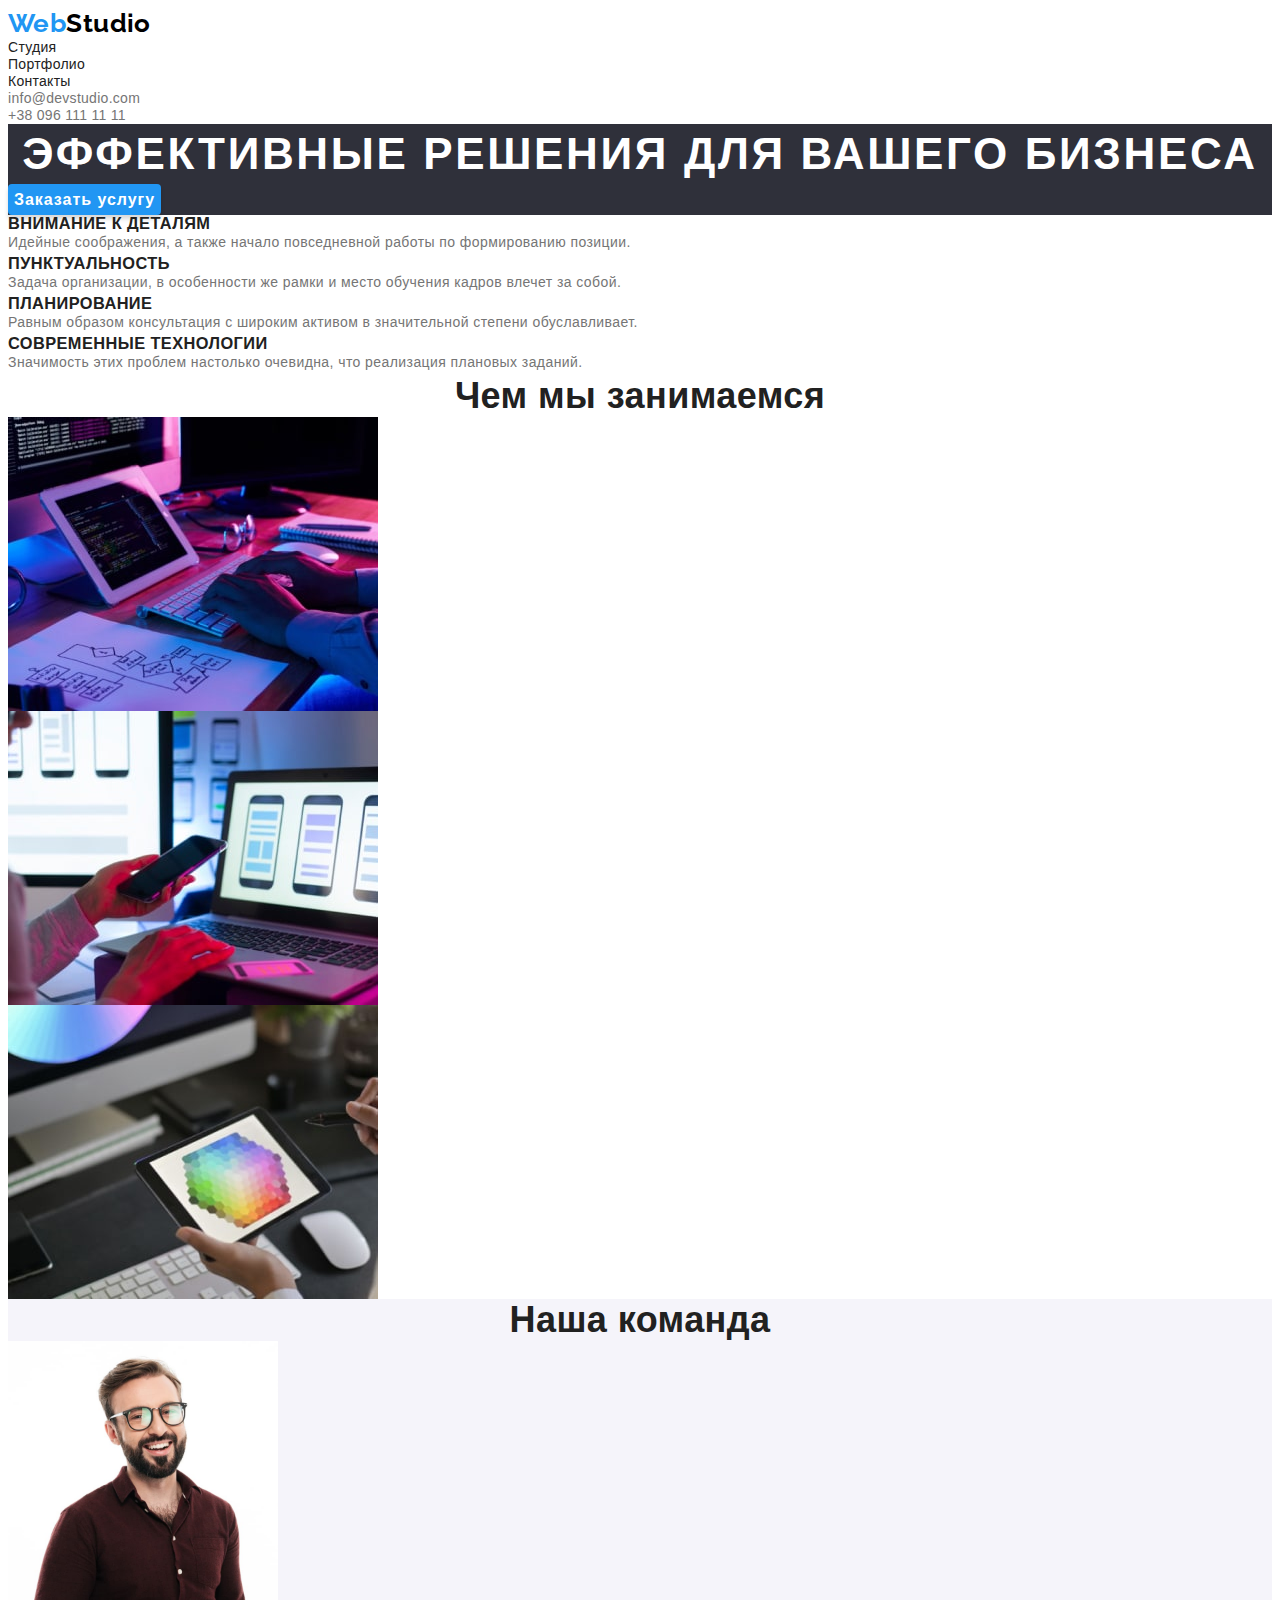
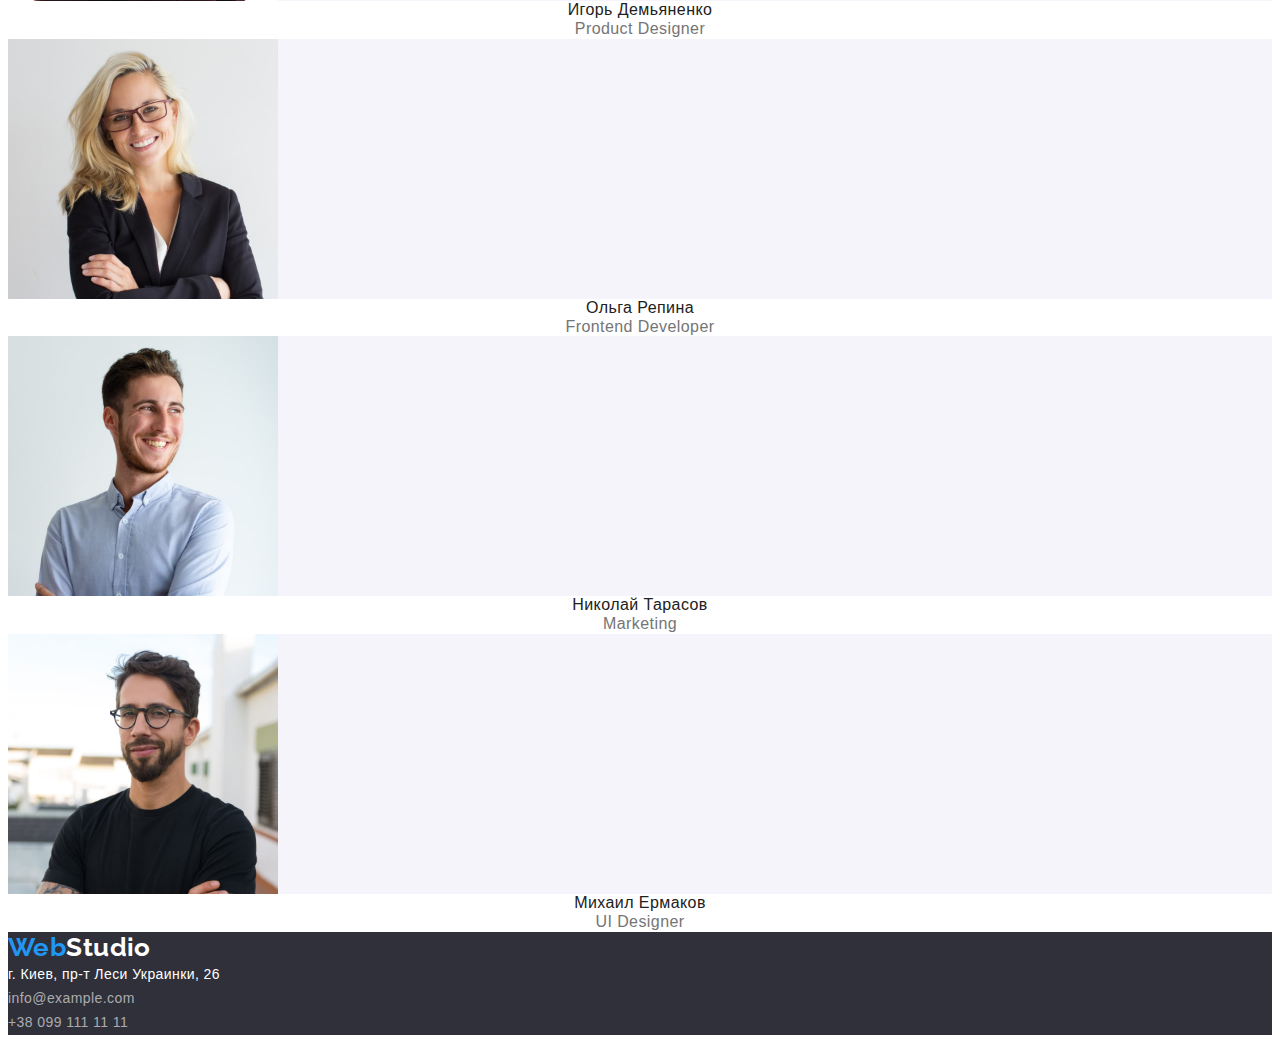
<file: index.html>
<!DOCTYPE html>
<html lang="ru">
<head>
    <meta charset="UTF-8">
    <meta http-equiv="X-UA-Compatible" content="IE=edge">
    <meta name="viewport" content="width=device-width, initial-scale=1.0">
    <title>WebStudio</title>
    <link rel="stylesheet" href="https://cdnjs.cloudflare.com/ajax/libs/modern-normalize/1.1.0/modern-normalize.min.css" integrity="sha512-wpPYUAdjBVSE4KJnH1VR1HeZfpl1ub8YT/NKx4PuQ5NmX2tKuGu6U/JRp5y+Y8XG2tV+wKQpNHVUX03MfMFn9Q==" crossorigin="anonymous" referrerpolicy="no-referrer" />
    <link rel="preconnect" href="https://fonts.googleapis.com">
    <link rel="preconnect" href="https://fonts.gstatic.com" crossorigin>
    <link href="https://fonts.googleapis.com/css2?family=Raleway:wght@700&  family=Roboto:wght@400;500;700;900&display=swap" rel="stylesheet">
    <link rel="stylesheet" href="./css/reset.css">
    <link rel="stylesheet" href="./css/styles.css">
</head>
<body>
    <header class="header">
        <a class="logo" href="./index.html">Web<span class="header-logo-right">Studio</span></a>
        <nav class="nav">
            <ul class="nav-list">
                <li class="nav-item"><a href="./index.html" class="nav-link link">Студия</a></li>
                <li class="nav-item"><a href="./portfolio.html" class="nav-link link">Портфолио</a></li>
                <li class="nav-item"><a href="" class="nav-link link">Контакты</a></li>
            </ul>
        </nav>
        <ul class="contacts-list">
            <li class="contacts-item"><a href="mailto:info@devstudio.com" class="contacts-link link">info@devstudio.com</a></li>
            <li class="contacts-item"><a href="tel:+380961111111" class="contacts-link link">+38 096 111 11 11</a></li>
        </ul>
    </header>

    <main class="main">

        <section class="hero">
            <h1 class="hero-title">Эффективные решения для вашего бизнеса</h1>
            <button class="hero-button btn" type="button">Заказать услугу</button>
        </section>

        <section class="our-benefits">
            <h2 class="visually-hidden">Наши преимущества</h2>
            <ul class="our-benefits-list">
                <li class="our-benefits-item">
                    <h3 class="our-benefits-title">Внимание к деталям</h3>
                    <p class="our-benefits-txt">Идейные соображения, а также начало повседневной работы по формированию позиции.</p>
                </li>
                <li class="our-benefits-item">
                    <h3 class="our-benefits-title">Пунктуальность</h3>
                    <p class="our-benefits-txt">Задача организации, в особенности же рамки и место обучения кадров влечет за собой.</p>
                </li>
                <li class="our-benefits-item">
                    <h3 class="our-benefits-title">Планирование</h3>
                    <p class="our-benefits-txt">Равным образом консультация с широким активом в значительной степени обуславливает.</p>
                </li>
                <li class="our-benefits-item">
                    <h3 class="our-benefits-title">Современные технологии</h3>
                    <p class="our-benefits-txt">Значимость этих проблем настолько очевидна, что реализация плановых заданий.</p>
                </li>
            </ul>
        </section>

        <section class="our-job">
            <h2 class="our-job-title">Чем мы занимаемся</h2>
            <ul class="our-job-list">
                <li class="our-job-item"><img src="./images/box-1-min.jpg" alt="Десктоп" class="our-job-img" width="370"></li>
                <li class="our-job-item"><img src="./images/box-2-min.jpg" alt="Мобильный" class="our-job-img" width="370"></li>
                <li class="our-job-item"><img src="./images/box-3-min.jpg" alt="Планшет" class="our-job-img" width="370"></li>
            </ul>
        </section>

        <section class="our-team">
            <h2 class="our-team-title">Наша команда</h2>
            <ul class="our-team-list">
                <li class="our-team-item">
                    <img src="./images/img-1.jpg" alt="Продукт-дизайнер" class="our-team-img" width="270">
                    <div class="our-team-wrapper">
                    <h3 class="our-team-name-title">Игорь Демьяненко</h3>
                    <p class="our-team-txt" lang="en">Product Designer</p>
                    </div>
                </li>
                <li class="our-team-item">
                    <img src="./images/img-2.jpg" alt="Фронтенд-разработчик" class="our-team-img" width="270">
                    <div class="our-team-wrapper">
                    <h3 class="our-team-name-title">Ольга Репина</h3>
                    <p class="our-team-txt" lang="en">Frontend Developer</p>
                    </div>
                </li>
                <li class="our-team-item">
                    <img src="./images/img-3.jpg" alt="Маркетолог" class="our-team-img" width="270">
                    <div class="our-team-wrapper">
                    <h3 class="our-team-name-title">Николай Тарасов</h3>
                    <p class="our-team-txt" lang="en">Marketing</p>
                    </div>
                </li>
                <li class="our-team-item">
                    <img src="./images/img-4.jpg" alt="Дизайнер интерфейса" class="our-team-img" width="270">
                    <div class="our-team-wrapper">
                    <h3 class="our-team-name-title">Михаил Ермаков</h3>
                    <p class="our-team-txt" lang="en">UI Designer</p>
                    </div>
                </li>
            </ul>
        </section>

    </main>

        <footer class="footer">
            <a class="logo" href="./index.html">Web<span class="footer-logo-right">Studio</span></a>
            <address class="address">
                <ul class="address-list">
                    <li class="address-item"><a href="https://goo.gl/maps/WdbEETDVKGAtMg6X6" class="address-link address-map-link link" target="_blank" rel="noopener, noindex, nofollow">г. Киев, пр-т Леси Украинки, 26</a></li>
                    <li class="address-item"><a href="mailto:info@example.com" class="address-link address-mail-link link">info@example.com</a></li>
                    <li class="address-item"><a href="tel:+380991111111" class="address-link address-tel-link link">+38 099 111 11 11</a></li>
                </ul>
           
            </address>
        </footer>
    
</body>
</html>
</file>
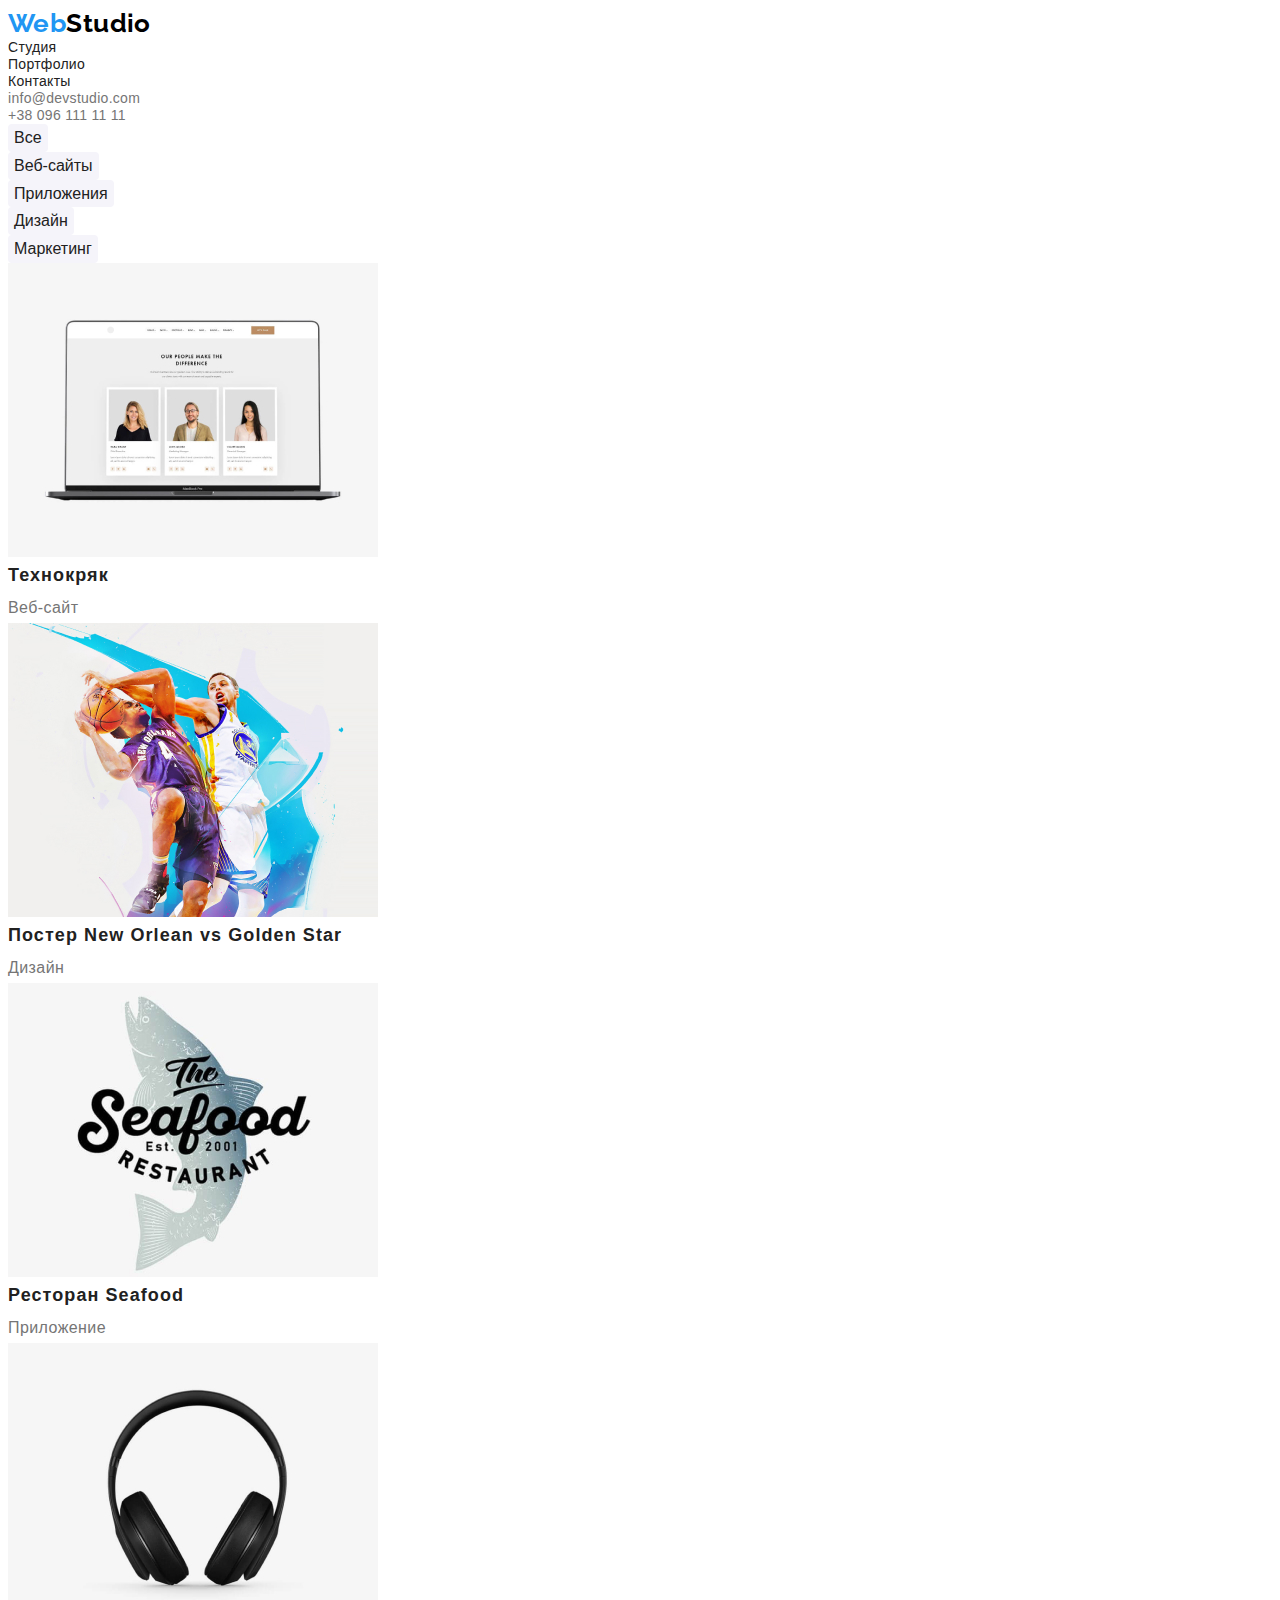
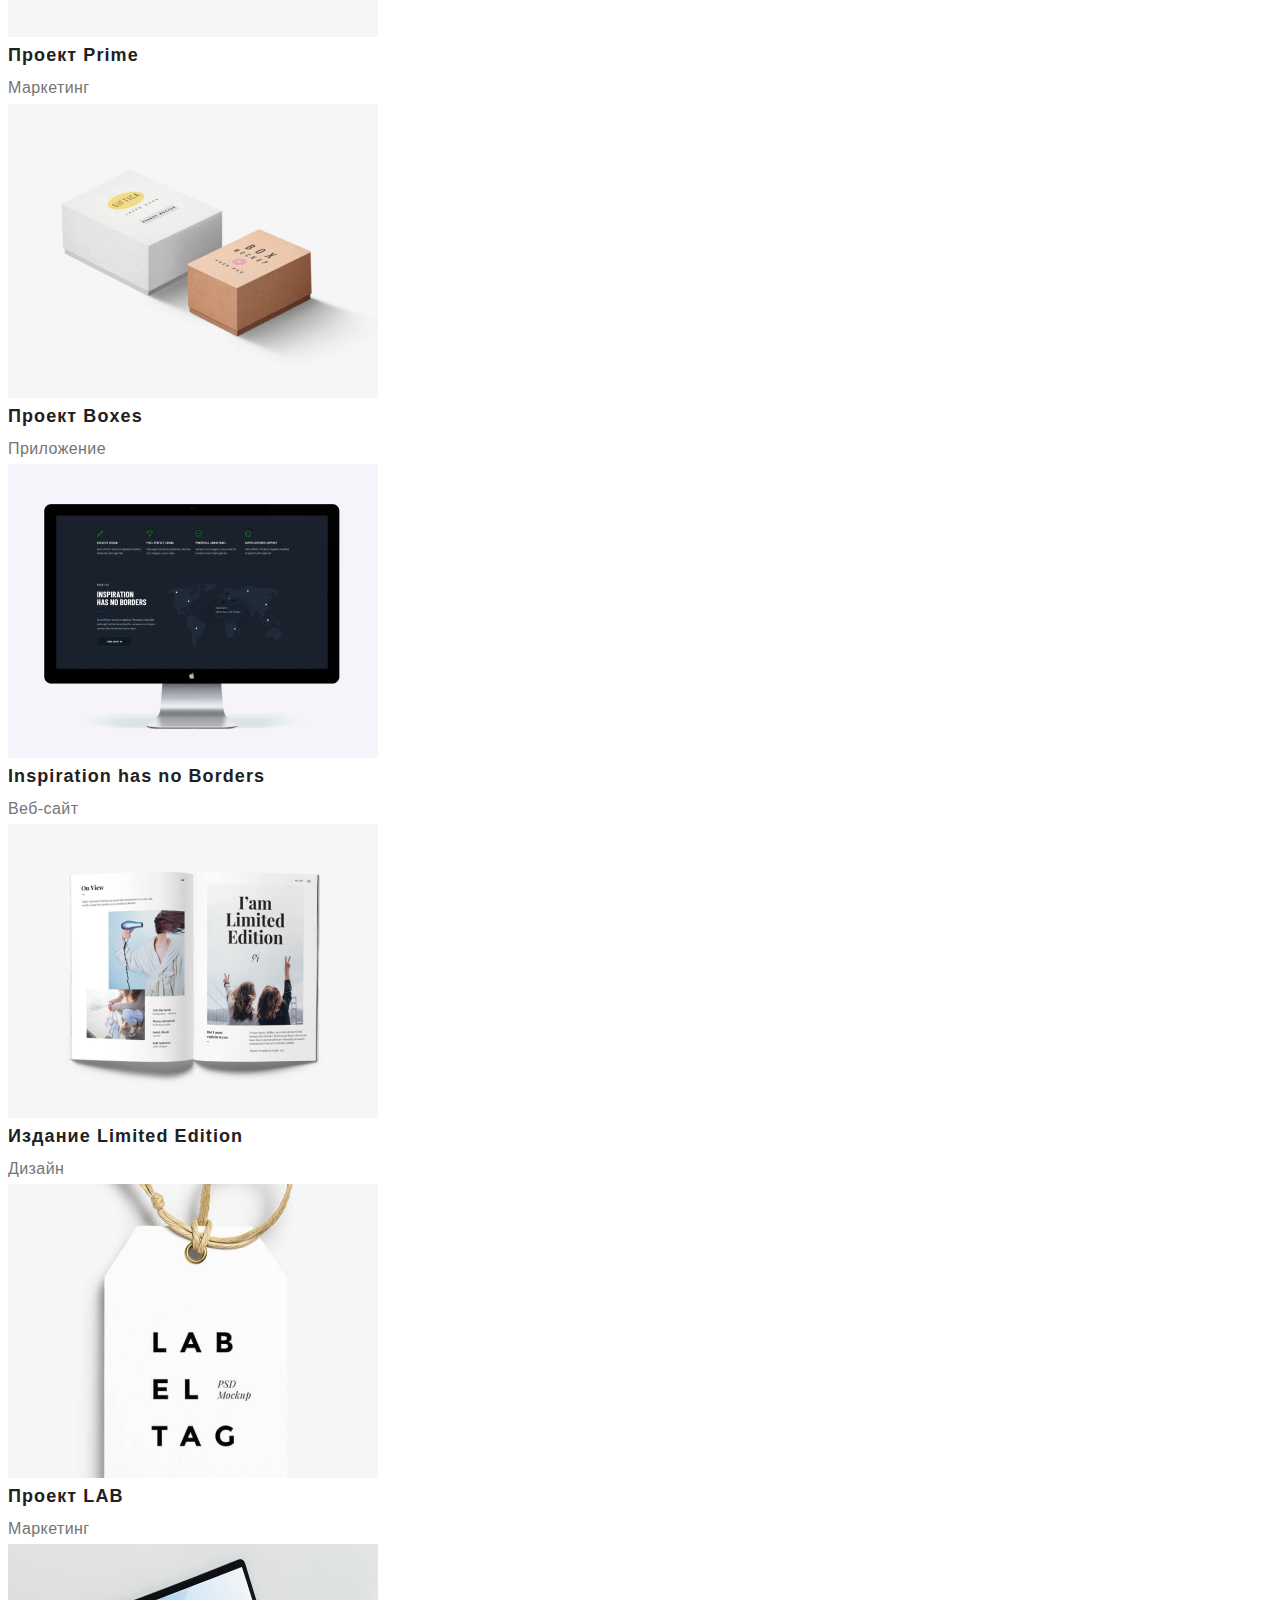
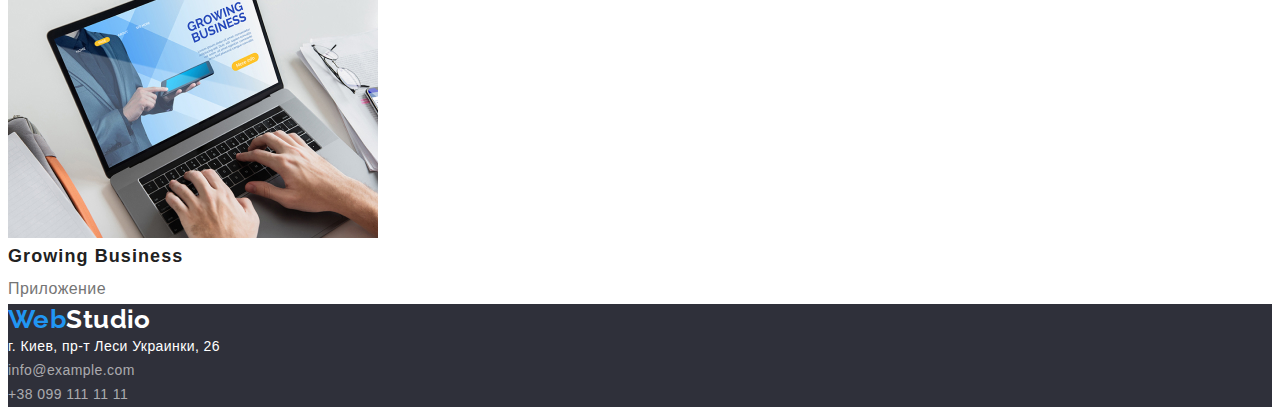
<file: portfolio.html>
<!DOCTYPE html>
<html lang="ru">
<head>
    <meta charset="UTF-8">
    <meta http-equiv="X-UA-Compatible" content="IE=edge">
    <meta name="viewport" content="width=device-width, initial-scale=1.0">
    <title>WebStudio</title>
    <link rel="stylesheet" href="https://cdnjs.cloudflare.com/ajax/libs/modern-normalize/1.1.0/modern-normalize.min.css" integrity="sha512-wpPYUAdjBVSE4KJnH1VR1HeZfpl1ub8YT/NKx4PuQ5NmX2tKuGu6U/JRp5y+Y8XG2tV+wKQpNHVUX03MfMFn9Q==" crossorigin="anonymous" referrerpolicy="no-referrer" />
    <link rel="preconnect" href="https://fonts.googleapis.com">
    <link rel="preconnect" href="https://fonts.gstatic.com" crossorigin>
    <link href="https://fonts.googleapis.com/css2?family=Raleway:wght@700&  family=Roboto:wght@400;500;700;900&display=swap" rel="stylesheet">
    <link rel="stylesheet" href="./css/reset.css">
    <link rel="stylesheet" href="./css/styles.css">
</head>
<body>
    <header class="header">
        <a class="logo" href="./index.html">Web<span class="header-logo-right">Studio</span></a>
        <nav class="nav">
            <ul class="nav-list">
                <li class="nav-item"><a href="./index.html" class="nav-link link">Студия</a></li>
                <li class="nav-item"><a href="./portfolio.html" class="nav-link link">Портфолио</a></li>
                <li class="nav-item"><a href="" class="nav-link link">Контакты</a></li>
            </ul>
        </nav>
        <ul class="contacts-list">
            <li class="contacts-item"><a href="mailto:info@devstudio.com" class="contacts-link link">info@devstudio.com</a></li>
            <li class="contacts-item"><a href="tel:+380961111111" class="contacts-link link">+38 096 111 11 11</a></li>
        </ul>
    </header>

    <main class="main">
        <section class="portfolio">
            <h1 class="visually-hidden">Портфолио</h1>

            <ul class="portfolio-buttons-list">
                <li class="portfolio-buttons-item"><button class="portfolio-button btn" type="button">Все</button></li>
                <li class="portfolio-buttons-item"><button class="portfolio-button btn" type="button">Веб-сайты</button></li>
                <li class="portfolio-buttons-item"><button class="portfolio-button btn" type="button">Приложения</button></li>
                <li class="portfolio-buttons-item"><button class="portfolio-button btn" type="button">Дизайн</button></li>
                <li class="portfolio-buttons-item"><button class="portfolio-button btn" type="button">Маркетинг</button></li>
            </ul>

            <ul class="portfolio-list">
                <li class="portfolio-item">
                    <a href="" class="portfolio-link">
                        <img src="./images/imghw-1.jpg" alt="Ноутбук" class="portfolio-img" width="370">
                        <h2 class="portfolio-title">Технокряк</h2>
                        <p class="portfolio-txt">Веб-сайт</p>
                    </a>
                </li>
                <li class="portfolio-item">
                    <a href="" class="portfolio-link">
                        <img src="./images/imghw-2.jpg" alt="Баскетболисты" class="portfolio-img" width="370">
                        <h2 class="portfolio-title">Постер <span class="portfolio-title-en" lang="en">New Orlean vs Golden Star</span></h2>
                        <p class="portfolio-txt">Дизайн</p>
                    </a>
                </li>
                <li class="portfolio-item">
                    <a href="" class="portfolio-link">
                        <img src="./images/imghw-3.jpg" alt="Рыба" class="portfolio-img" width="370">
                        <h2 class="portfolio-title">Ресторан <span class="portfolio-title-en" lang="en">Seafood</span></h2>
                        <p class="portfolio-txt">Приложение</p>
                    </a>
                </li>
                <li class="portfolio-item">
                    <a href="" class="portfolio-link">
                        <img src="./images/imghw-4.jpg" alt="Наушники" class="portfolio-img" width="370">
                        <h2 class="portfolio-title">Проект <span class="portfolio-title-en" lang="en">Prime</span></h2>
                        <p class="portfolio-txt">Маркетинг</p>
                    </a>
                </li>
                <li class="portfolio-item">
                    <a href="" class="portfolio-link">
                        <img src="./images/imghw-5.jpg" alt="Коробки" class="portfolio-img" width="370">
                        <h2 class="portfolio-title">Проект <span class="portfolio-title-en" lang="en">Boxes</span></h2>
                        <p class="portfolio-txt">Приложение</p>
                    </a>
                </li>
                <li class="portfolio-item">
                    <a href="" class="portfolio-link">
                        <img src="./images/imghw-6.jpg" alt="Монитор" class="portfolio-img" width="370">
                        <h2 class="portfolio-title" lang="en">Inspiration has no Borders</h2>
                        <p class="portfolio-txt">Веб-сайт</p>
                    </a>
                </li>
                <li class="portfolio-item">
                    <a href="" class="portfolio-link">
                        <img src="./images/imghw-7.jpg" alt="Брошюра" class="portfolio-img" width="370">
                        <h2 class="portfolio-title">Издание <span class="portfolio-title-en" lang="en">Limited Edition</span></h2>
                        <p class="portfolio-txt">Дизайн</p>
                    </a>
                </li>
                <li class="portfolio-item">
                    <a href="" class="portfolio-link">
                        <img src="./images/imghw-8.jpg" alt="Лэйбл" class="portfolio-img" width="370">
                        <h2 class="portfolio-title">Проект <span class="portfolio-title-en" lang="en">LAB</span></h2>
                        <p class="portfolio-txt">Маркетинг</p>
                    </a>
                </li>
                <li class="portfolio-item">
                    <a href="" class="portfolio-link">
                        <img src="./images/imghw-9.jpg" alt="Печать на ноутбуке" class="portfolio-img">
                        <h2 class="portfolio-title" lang="en">Growing Business</h2>
                        <p class="portfolio-txt">Приложение</p>
                    </a>
                </li>
            </ul>

        </section>

    </main>

    <footer class="footer">
        <a class="logo" href="./index.html">Web<span class="footer-logo-right">Studio</span></a>
        <address class="address">
            <ul class="address-list">
                <li class="address-item"><a href="https://goo.gl/maps/WdbEETDVKGAtMg6X6" class="address-link address-map-link link" target="_blank" rel="noopener, noindex, nofollow">г. Киев, пр-т Леси Украинки, 26</a></li>
                <li class="address-item"><a href="mailto:info@example.com" class="address-link address-mail-link link">info@example.com</a></li>
                <li class="address-item"><a href="tel:+380991111111" class="address-link address-tel-link link">+38 099 111 11 11</a></li>
            </ul>
       
        </address>
    </footer>

</body>
</html>
</file>
<file: css/styles.css>
:root {
--primary-txt-color: #757575;
--primary-title-color: #000000;
--accent-color: #2196F3;
--accent-btn-color: #188CE8;
--primary-bg-color: #FFFFFF;
--hero-bg-color:#2F303A;
--secondary-title-color: #212121;
--our-team-bg-color: #f5f4fa;
--btn-box-shadow-color: rgba(0, 0, 0, 0.15);
--footer-contacts-color: rgba(255, 255, 255, 0.6);
}


body{
font-family: Roboto, sans-serif;
letter-spacing: 0.03em;
font-size: 14px;
color: var(--primary-txt-color);
}

.visually-hidden {
    position: fixed;
    transform: scale(0);
  }

  .link:hover, .link:focus{
    color: var(--accent-color);
  }

  .btn{
    border: none;
  }

/* ------------------HEADER--------------------- */
.header{
    color: var(--primary-bg-color);
}

.logo{
    font-family: Raleway, sans-serif;
    font-weight: 700;
    font-size: 26px;
    line-height: 1.19;
    color: var(--accent-color);
}

.header-logo-right{
    color: var(--primary-title-color);
}

.nav-link{
    font-weight: 500;    
    line-height: 1.14;
    letter-spacing: 0.02em;
    color: var(--secondary-title-color);
}

.contacts-link{
    font-weight: 500;
    line-height: 1.14;
    letter-spacing: 0.02em;
    color: var(--primary-txt-color);
}

/* ------------------HERO--------------------- */

.hero{
    background: var(--hero-bg-color);
}

.hero-title{
    font-weight: 900;
    font-size: 44px;
    line-height: 1.36;
    text-align: center;
    letter-spacing: 0.06em;
    text-transform: uppercase;
    color: var(--primary-bg-color);
}

.hero-button{
    font-weight: 700;
    font-size: 16px;
    line-height: 1.87;
    display: flex;
    align-items: center;
    text-align: center;
    letter-spacing: 0.06em;
    color: var(--primary-bg-color);
    background: var(--accent-color);
    box-shadow: 0px 4px 4px var(--btn-box-shadow-color);
    border-radius: 4px;

}

.hero-button:hover, .hero-button:focus{
    background-color: var(--accent-btn-color);
}


/* ------------------OUR-BENEFITS--------------------- */

.our-benefits-title{
    font-weight: 700;
    line-height: 16px;
    text-transform: uppercase;
    color: var(--secondary-title-color);
}

.our-benefits-txt{
    line-height: 1.71;
    color: var(--primary-txt-color);
}



/* ------------------OUR-JOB--------------------- */

.our-job-title{
    font-weight: 700;
    font-size: 36px;
    line-height: 1.16;
    text-align: center;
    color: var(--secondary-title-color);
}


/* ------------------OUR-TEAM--------------------- */

.our-team{
    background-color: var(--our-team-bg-color);
}

.our-team-title{
    font-weight: 700;
font-size: 36px;
line-height: 42px;
text-align: center;
color: var(--secondary-title-color);
}

.our-team-name-title{
    font-weight: 500;
font-size: 16px;
line-height: 1.18;
text-align: center;
color: var(--secondary-title-color);
}

.our-team-txt{
font-size: 16px;
line-height: 1.18;
text-align: center;
color: var(--primary-txt-color);
}

.our-team-wrapper{
    background: var(--primary-bg-color);
}

/* ------------------FOOTER--------------------- */

.footer{
    background: var(--hero-bg-color);
}

.footer-logo-right{
    color: var(--primary-bg-color);
}

.address-link{
    font-style: normal;
    font-weight: 400;
    line-height: 1.71;     
}

.address-map-link{
    color: var(--primary-bg-color);
}

.address-mail-link, .address-tel-link{
    color: var(--footer-contacts-color);
}
/* ----------------------PORTFOLIO---------------------- */

.portfolio-button{
    background: var(--our-team-bg-color);
    border-radius: 4px;;
    font-weight: 500;
    font-size: 16px;
    line-height: 1.62;    
    text-align: center; 
    color: var(--secondary-title-color);
}

.portfolio-button:hover, .portfolio-button:focus{
background-color: var(--accent-color);
color: var(--primary-bg-color);
}

.portfolio-title{
    font-weight: 700;
font-size: 18px;
line-height: 2.0;
letter-spacing: 0.06em;
color: var(--secondary-title-color);
}

.portfolio-txt{
    font-weight: 400;
font-size: 16px;
line-height: 1.88;
color: var(--primary-txt-color);
}
</file>
